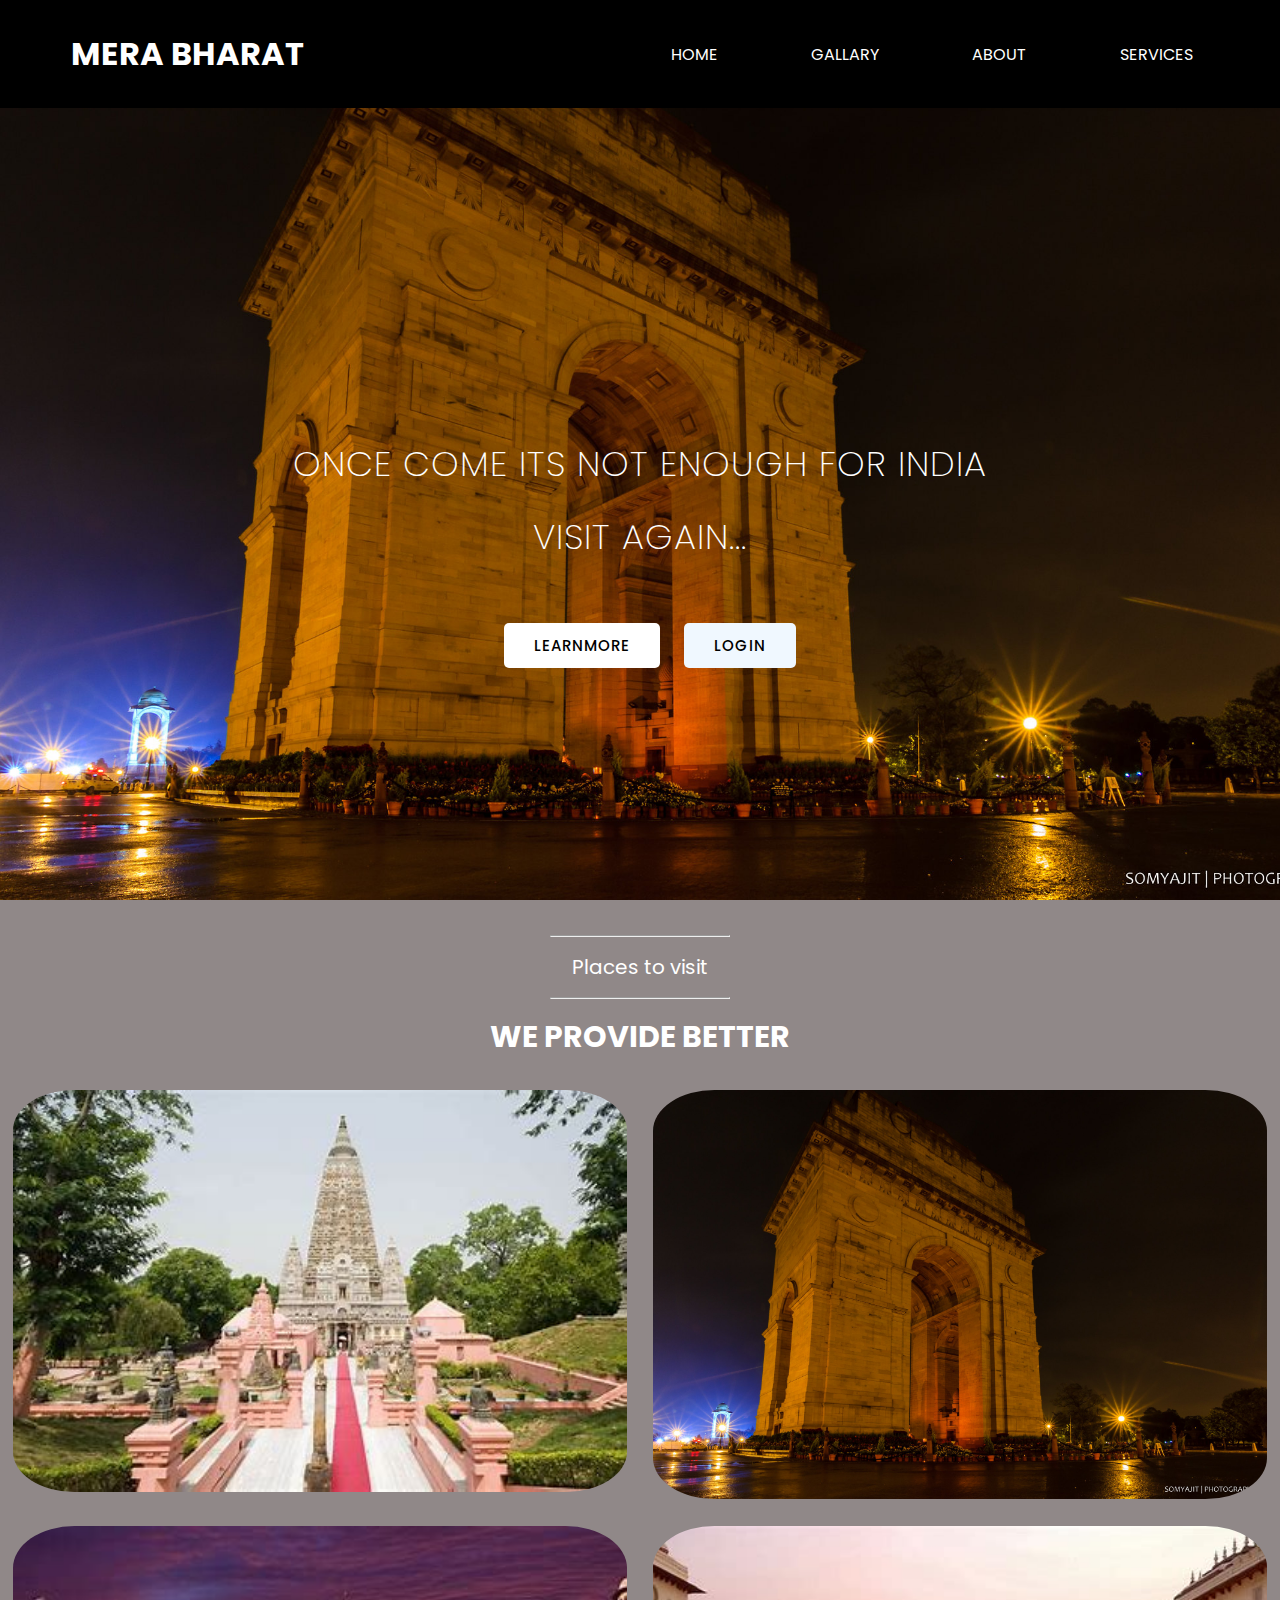
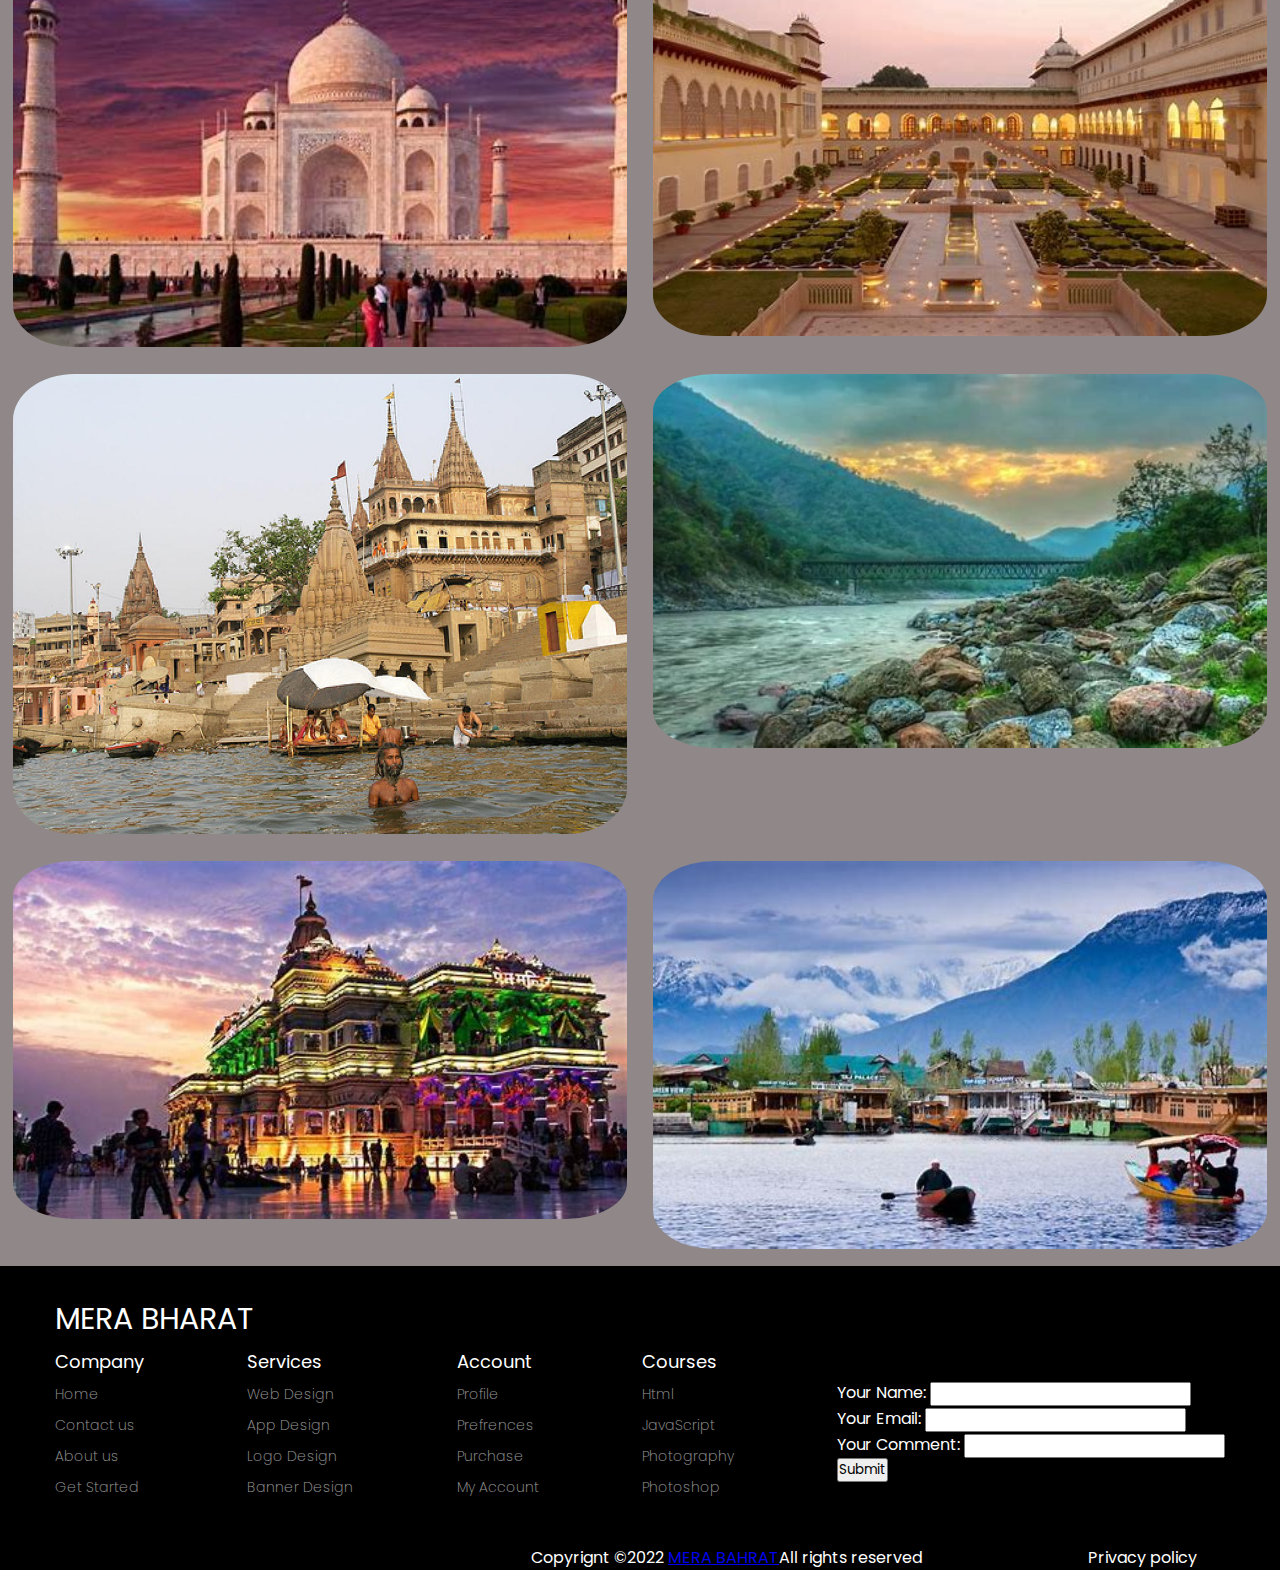
<file: index.html>
<!DOCTYPE html>
<html lang="en">
<head>
    <meta charset="UTF-8">
    <meta http-equiv="X-UA-Compatible" content="IE=edge">
    <!-- <meta name="viewport" content="width=device-width, initial-scale=1.0"> -->
    <title>INDIA</title>
    <link rel="stylesheet" href="style.css">
    <link rel="preconnect" href="https://fonts.googleapis.com">
    <link rel="preconnect" href="https://fonts.gstatic.com" crossorigin>
    <link rel="stylesheet" href="https://cdnjs.cloudflare.com/ajax/libs/font-awesome/6.1.1/css/all.min.css" integrity="sha512-KfkfwYDsLkIlwQp6LFnl8zNdLGxu9YAA1QvwINks4PhcElQSvqcyVLLD9aMhXd13uQjoXtEKNosOWaZqXgel0g==" crossorigin="anonymous" referrerpolicy="no-referrer" />
    <link rel="stylesheet" href="https://cdnjs.cloudflare.com/ajax/libs/animate.css/4.1.1/animate.min.css" />
    <link href="https://fonts.googleapis.com/css2?family=Poppins:wght@200;300;500;600;700&family=Rowdies:wght@300&family=Shizuru&family=Varela+Round&display=swap" rel="stylesheet">
</head>
<body>
    <header>
        <nav>
            <div class="ind">
                <h1 class="animate__animated animate__heartBeat animate__infinite infinite">MERA BHARAT</h1>
            </div>
            <div class="a">
                <a href="#">Home</a>
                <a href="">Gallary</a>
                <a href="https://github.com/indrajee2/E-commerce-website">About</a>
                <a href="">Services</a>
            </div>
        </nav>
        <main>
            <section>
               
                <h1>
                    <marquee> come and visit</marquee><span class="change"> </span></h1>
                <h3>once come its not enough for india</h3>
                <h3>VISIT AGAIN...</h3>
                <br>
                <br>
               
                <a class="btn1 " href="#">Learnmore</a>
                <a class="btn2" href="new.html">Login</a>
                            
            </section>   
        </main>
    </header>

    <section id="services">
        <div class="f-text">
            <hr>
            <p>Places to visit</p>
            <hr>
            <h4>We  Provide  Better</h4>
        </div>
    </section>
    <div class="boxf">
        <div class="single-services">
            <img src="images/patna.jpg" alt="">
            <div class="overlay">
            </div>
            <div class="decs">
                <a href=""><h3>PATNA</h3></a>
                <hr>
                <p>Welcome in patna  places to visit in Patna. Gandhi Maidan,Golghar,Sabhyata Dwar,Mahatma Gandhi Setu,Digha-sonpur Bridge,Patna High court,Kargil Chowk,Patna Zoo,Buddha Smiriti Park</p>
                
            </div>
        </div>
        <div class="single-services">
            <a href="#"><img src="images/indiagat1.jpg" alt=""></a>
            <div class="overlay">
            </div>
            <div class="decs">
                <h3>DELHI</h3>
                <hr>
                <p>Welcome in DELHI  Tourist Places in Delhi. India Gate, Red Fort, Qutab Minar, Hauz Khas, Bahai (Lotus) Temple, Chandni Chowk, Jama Masjid, Rashtrapati …</p>
            </div>
        </div>
        <div class="single-services">
            <a href="#"><img src="images/tajmahal.jpg" alt=""></a>
            <div class="overlay">
            </div>
            <div class="decs">
                <h3>AGRA</h3>
                <hr>
                <p>Welcome in AGRA Places to visit in Agra Agra Red Fort,Fatehpur Sikri,jama masjid,Sikandara Fort,Jodha Bai Ka Rauza,Akbar's Tomb,Anguri Bagh,Taj Mahal,Machhi Bhawan,Khas Mahal,Nagina Masjid,Radha Soami Samadhi</p>
            </div>

        </div>
        <div class="single-services">
            <a href="#"><img src="images/rajsthan1.jpg" alt=""></a>
            <div class="overlay">
            </div>
            <div class="decs">
                <h3>RAJSTHAN</h3>
                <hr>
                <p>Welcome in Rajsthan places to visit in Rajsthan ,Dausa,<br>Dholpur,Tonk,Udaipur,kota,<br>Pushkar,Jodhpur,<br>Jhalawar,Jaipur,Bundi,Dungarpur</p>
            </div>
        </div>
        <div class="single-services">
            <a href="#"><img src="images/banarash.jpg" alt=""></a>
            <div class="overlay">
            </div>
            <div class="decs">
                <h3>BANARAS</h3>
                <hr>
                <p>welcome in Banaras Places to visit in Banaras kashi Vishwanath Temple,Sarnath,Dasaswamedh Ghat,Manikarnika Ghat,Nepali Temple,Tulsi Manasa Temple,Assi Ghat</p>
            </div>
        </div>
        <div class="single-services">
            <a href="#"><img src="images/badharinath.jpg" alt=""></a>
            <div class="overlay">
            </div>
            <div class="decs">
                <h3>UTTARAKHAND</h3>
                <hr>
                <p>Welcome in UTTARAKHAND places to visit in UTTARAKHAND<br> Nainital,Rishikesh,Mussoorie,<br>Haridvar,Badrinath,<br>Kedarnath,Auli,Dehradun,<br>Gangotri,Yamunotri,Dhanaulti </p>
            </div>
        </div>
        <div class="single-services">
            <a href="#"><img src="images/mathura1.jpg" alt=""></a>
            <div class="overlay"></div>
            <div class="decs">
                <h3>MATHURA</h3>
                <p>Welcome in Mathura ,place to visit in Mathura Shree Krishna Janmasthan Temple, Dwarkadhish Temple,Govardhan Hill,Birla Mandir,Radha Kund,Rangji Mandir<br></p>
            </div>
        </div>
        <div class="single-services">
            <a href="#"><img src="images/kashmir.jpg" alt=""></a>
            <div class="overlay"></div>
            <div class="decs">
                <h3>KASHMIR</h3>
                <p>Welcone in kashmir Places to visit in Kashmir Srinagar,<br>Gulmarg,Pahalgam,Vaishno Devi,Amarnath,patnitop,Sonamarg,<br>Aru Valley,Anantnag,Yusmarg,Jammu,<br>Bhaderwah,sanasar</p>
            </div>
        </div>
    </div>

    <footer>
        <div class="content">
            <div class="top">
                <div class="logo">
                    <i class="fab fa-slack"></i>
                    <span class="logo-name">MERA BHARAT</span>
                </div>
                <div class="media-icon">
                    <a href="https://www.facebook.com/profile.php?id=100040110649726"><i class="fab fa-facebook"></i></a>
                    <a href="https://www.instagram.com/indra1_1.1/"><i class="fab fa-instagram"></i></a>
                    <a href="#"><i class="fab fa-twitter"></i></a>
                    <a href="https://www.linkedin.com/in/indrajeet-sharma-9a3348232"><i class="fab fa-linkedin"></i></a>
                    <a href="#"><i class="fab fa-youtube"></i></a>
                </div>
            </div>
            <div class="link">
                <ul class="box">
                    <li class="link_name">Company</li>
                    <li><a href="#">Home</a></li>
                    <li><a href="#">Contact us</a></li>
                    <li><a href="#">About us</a></li>
                    <li><a href="#">Get Started</a></li>
                </ul>
                <ul class="box">
                    <li class="link_name">Services</li>
                    <li><a href="#">Web Design</a></li>
                    <li><a href="#">App Design</a></li>
                    <li><a href="#">Logo Design</a></li>
                    <li><a href="#">Banner Design</a></li>
                </ul>
                <ul class="box">
                    <li class="link_name">Account</li>
                    <li><a href="#">Profile</a></li>
                    <li><a href="#">Prefrences</a></li>
                    <li><a href="#">Purchase</a></li>
                    <li><a href="#">My Account</a></li>
                </ul>
                <ul class="box">
                    <li class="link_name">Courses</li>
                    <li><a href="#">Html</a></li>
                    <li><a href="#">JavaScript</a></li>
                    <li><a href="#">Photography</a></li>
                    <li><a href="#">Photoshop</a></li>
                </ul>
                <ul class="box-1">
                    <form
                    action="https://formspree.io/f/mrgdvabj"
                    method="POST"
                  >
                    <label>
                      Your Name:
                      <input type="text" name="name" required> <br>
                    </label>
                    <label>
                      Your Email:
                      <input type="email" name="email" required></input> <br>
                    </label>
                    <label>
                      Your Comment:
                      <input type="text" name="comment" required
                      ></input> <br>
                    </label>
                    <!-- your other form fields go here -->
                    <button type="submit" class="bt">Submit</button>
                  </form>

            </div>
           
        </div>
        
        <div class="bottom-details">
            <div class="bottom_text">
                <span class="copyright_text">Copyrignt &#169;2022 <a href="#">MERA BAHRAT</a>All rights reserved</span>
                <span class="policy">Privacy policy</span>
            </div>
        </div>

    
    </footer>


</body>
</html>
</file>
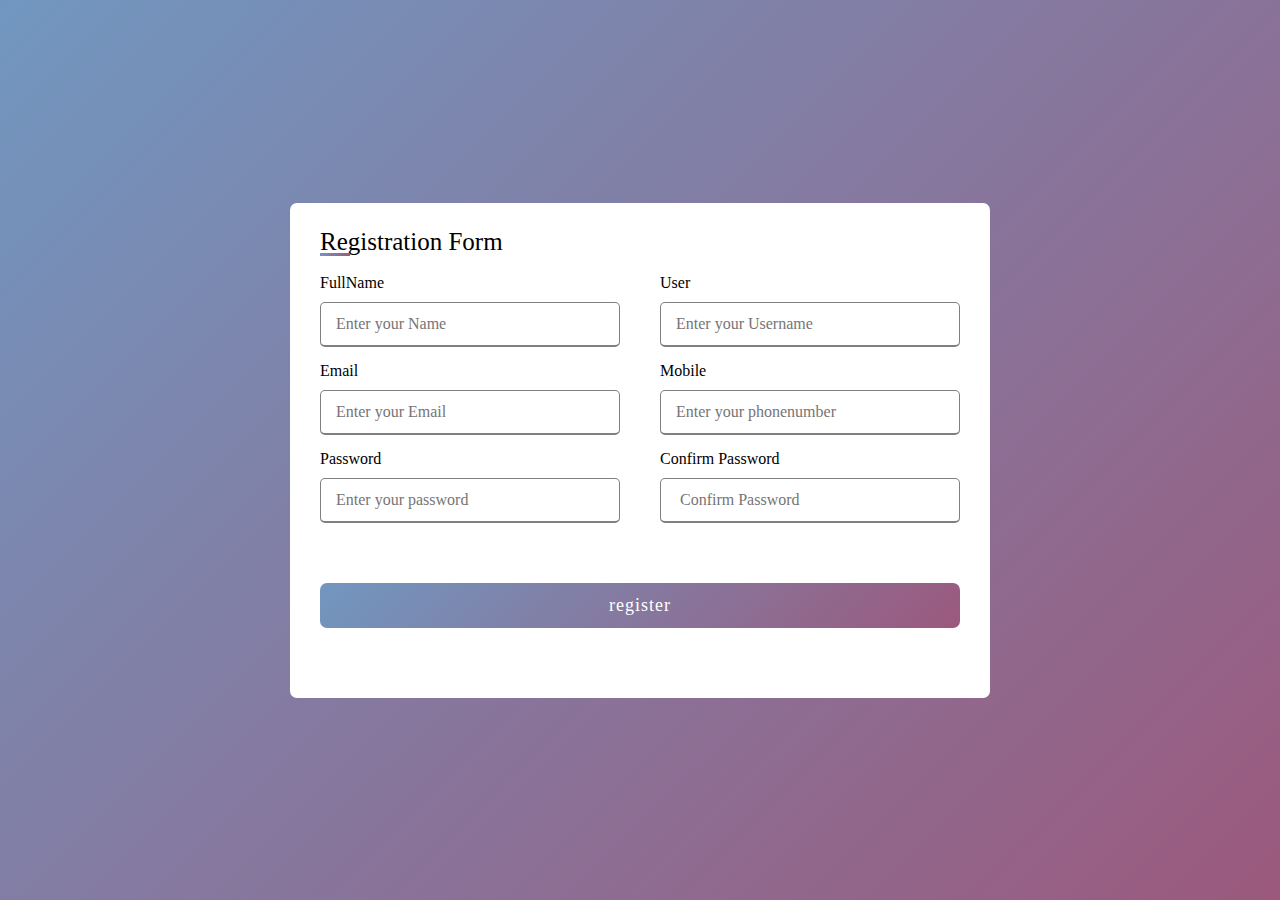
<file: new.html>
<!DOCTYPE html>
<html lang="en">

<head>
    <meta charset="UTF-8">
    <meta http-equiv="X-UA-Compatible" content="IE=edge">
    <meta name="viewport" content="width=device-width, initial-scale=1.0">
    <title>MERA BHARAT LOGIN PAGE </title>
    <link rel="stylesheet" href="ind.css">
</head>

<body>
    <div class="container">
        <div class="title">Registration Form </div>
        <form action="https://formspree.io/f/mrgdvabj"
        method="POST">
            <div class="user-details">
                <div class="input-box">
                    <span class="details">FullName</span>
                    <input type="text" placeholder="Enter your Name"name="FullName" required>
                </div>

                <div class="input-box">
                    <span class="details">User</span>
                    <input type="text" placeholder="Enter your Username" name="User" required>
                </div>

                <div class="input-box">
                    <span class="details">Email</span>
                    <input type="email" placeholder="Enter your Email" name="Email" required>
                </div>

                <div class="input-box">
                    <span class="details">Mobile</span>
                    <input type="number" placeholder="Enter your phonenumber" name="Mobile" required>
                </div>
                <div class="input-box">
                    <span class="details">Password</span>
                    <input type="text" placeholder="Enter your password"name="Password" required>
                </div>
                <div class="input-box">
                    <span class="details">Confirm Password</span>
                    <input type="text" placeholder=" Confirm Password" required>
                </div>
            </div>
            <div class="gender-details">
                <input type="radio" name="gender" id="dot-1">
                <input type="radio" name="gender" id="dot-2">
                <input type="radio" name="gender" id="dot-3">
                 
                <!-- <span class="gender-title">Gender</span>
                <div class="category">
                    <label for="dot-1">
                        <span class="dot one"></span>
                        <span class="gender">Male</span>
                    </label>
                    <label for="dot-2">
                        <span class="dot two"></span>
                        <span class="gender">Female</span>
                    </label>
                    <label for="dot-3">
                        <span class="dot three"></span>
                        <span class="gender">Prefer not to say</span>
                    </label>
                </div> -->
            </div>
            <div class="button">
                <input type="submit" value="register">
            </div>
        </form>

    </div>
</body>

</html>
</file>
<file: style.css>
*
{
    margin: 0px;
    padding:0px;
    box-sizing: border-box;
    font-family: 'Poppins', sans-serif;
  
}
header

{
    width: 100%;
    height: 100vh;
    background: url(images/indiagat1.jpg);
    background-repeat: no-repeat;
    background-size: cover;
    
}
nav{
    background: black;
    width: 100%;
    height: 12vh;
    display: flex;
    justify-content:space-around ;
    align-items: center;
    text-transform:uppercase;
    color: white;
    padding-left: 50px;
   
    
    
}
.ind
{
    width: 40%;
    height: 25%;
    display: flex;
    justify-content: space-between;
    align-items: center;
    color: white;
}
nav .a{
    width: 50%;
    
    display: flex;
    justify-content: space-around;
    align-items: center;
    margin: 0 20px;
    text-decoration: none;
}
nav .a a{
    text-decoration: none;
    color: white;
}
nav .a a:hover{
    color: rgb(128, 154, 154);
    font-size: 18px;
    
}

main {
    width: 100%;
    height: 85vh;
    display: flex;
    justify-content:center;
    text-align: center;
    align-items: center;
    
    color: white;
}
section h3{

    font-size:35px;
    font-weight:200;
    padding-bottom:20px;
    text-transform: uppercase;
    letter-spacing:1px ;

}
section h1{
    letter-spacing: 3px;
    font-size: 60px;
    font-weight: 500;
     
  
    text-transform: uppercase;
    text-shadow: black;
    
}
section a{
    font-size: 15px;
    text-decoration: none;
    font-weight: 500;
    padding: 12px 30px;
    text-transform: uppercase;
    border-radius: 5px;
    letter-spacing: 1px;
    color: black;
    cursor: pointer;
    margin-left:  20px ;

    font-style: bold;

}
section h2{
    
    font-size: 40px;
    font-weight: 300;
    text-transform: uppercase;
    font-style: italic;
    font-style: bold;
    font-family: 'Lucida Sans', 'Lucida Sans Regular', 'Lucida Grande', 'Lucida Sans Unicode'

}
section .btn1{
    background-color: white;
    transition: .10s;
 
}
section .btn1:hover{
    background-color: #00b894;
    
}
section .btn2{
    background-color: aliceblue;
    transition: .10s;
}
section .btn2:hover{
    background: #00b894;
}
.change::after{
    content: '';
    animation: changetext 10s infinite linear;
}

@keyframes changetext{
    0%{
        content: "DELHI";
        color: aqua;
    }
    35%{
        content: "BIHAR";
        color: #00b894;
    }
    55%{
        content: "JAIPUR";
        color: orangered;
    }
    65%{
        content: "KERALA";
        color: greenyellow;
    }
    85%{
        content: "UTTARAKHAND";
        color: #00b894;
    }
    100%{
       
        content: "AGRA";
        color: beige;
    }


}

/*services*/

#services
{
   
    width: 100%;
    display: flex;
    justify-content: space-around;
    text-align: center;
    padding: 20px;
  
    background: #908888;
   
}
hr{
    width: 60%;
    
    margin: 15px auto;
    background: #fff;
}
section p{
    font-size: 20px;
    color: #fff;

}
h4{
    text-align: center;
    text-transform: uppercase;
    font-size: 30px;
    color: #fff;
}
.boxf{
    margin: auto;
    width: 100%;
    display: flex;
    flex-wrap: wrap;
    background-color: #908888;
    justify-content: space-around;
    
}
.single-services{
    color: #fff;
    position: relative;
    flex-basis: 48%;
    text-align: center;
    border-radius: 10%;
    margin: 10px;

}
.single-services img{
    width: 100%;
    border-radius: 10%;
}

.overlay{
    width: 100%;
    height: 100%;
  
    position: absolute;
    top: 0;
    opacity: 1;
    border-radius: 7px;
    cursor: pointer;
    background: linear-gradient(rgba(0,0,0,0.3) #009688);
    transition: 0-5s;

}
.decs
{
    width: 80%;
    position: absolute;
    left: 9%;
    bottom: 0%;
    opacity: 0;
    transition: 1s;
}
desc p{
    font-size: 14px;

}
.single-services:hover .decs
{
    opacity: 1;
    bottom: 40%;
    transition-delay: .4s;
}



/*FOOTER*/
footer{
    
    width: 100%;
    bottom: 0;
    left: 0;
    background: black;
    color: white;
}
footer::before
{
    content: '';
    position: absolute;
    width: 100%;
    left: 0;

    top: 100px;
    height: 1px;

}
footer .content
{
    max-width: 1250px;
    margin: auto;
    padding: 30px 40px 40px 40px;
}
footer .content .top
{
    display: flex;
    justify-content: space-between;
    align-items: center;

}
footer .content .top .logo
{
    font-size: 30px;
    color: white;
    font-weight: 400;
}
footer .content .top .media-icon
{
    display: flex;

}
.content .top .media-icon a{
    height: 40px;
    width: 40px;
    margin: 0 8px;
    text-align: center;
    line-height: 40px;
    color: white;
    font-size: 18px;
    text-decoration: none;
    transition: all 0.4s ease;
    
    border-radius: 50%;
}

.top .media-icon a:nth-child(1)
{
    color:#4267B2;
    
}


.top .media-icon a:nth-child(1):hover
{
    color:#4267B2;
    background: #fff;
}
.top .media-icon a:nth-child(2)
{
    color: #E1306c;
}
.top .media-icon a:nth-child(3)
{
    color:#1DA1F2;
}.top .media-icon a:nth-child(4)
{
    color:#0077B8 ;
}
.top .media-icon a:nth-child(5)
{
    color: #FF0000;
}
.top .media-icon a:nth-child(2):hover
{
    color:#E1306c;
    background: #fff;
}
.top .media-icon a:nth-child(3):hover
{
    color:#1DA1F2;
    background: #fff;
}

.top .media-icon a:nth-child(4):hover
{
    color:#0077B8;
    background: #fff;
}

.top .media-icon a:nth-child(5):hover
{
    color:#FF0000;
    background: #fff;
}

.link
{
    display: flex;
    justify-content: space-between;
    align-items: center;
    text-decoration: none;
}
.link_name{
    display: flex;
    justify-content: space-between;
    align-items: center;
    font-size: 18px;
    position: relative;
    font-weight: 400;
    margin-bottom: 10px;
    margin-top: 10px;
}
.link_name ::before
{
    content: '';
    position: absolute;
    height: 2px;
    width: 35px;
    left: 0;
    bottom: -2px;
}
.box{
    width: calc(100% / 5 -10px);
    
    
}
.box-1{
    margin-top: 15px;

}
.box li{
    list-style: none;
    margin: 6px 0;
}
.box li a{
    text-decoration: none;
    font-size: 14px;
    font-weight: 200;
    color: #fff;
    opacity: 0.6;
    transition: all .4s ease;
}
.box li a:hover{
    opacity: 1;
    text-decoration: underline;
}
#input
{
    margin-right: 50px;
    margin-top: -40px;

}
#inputf input{
    height: 40px;
    width: calc(100% + 55px);
}
.bottom_text{
    display: flex;
    justify-content: space-around;
    align-items: center;
    margin-left: 35%;

}
.bt{
    display: flex;
    justify-content: space-between;
    align-items: center;
    
}
</file>
<file: ind.css>
*{
    margin: 0;
    padding: 0;
    box-sizing: border-box;
    font-family: 'Times New Roman', Times, serif;
}

body{
    display: flex;
    height: 100vh;
    justify-content: center;
    align-items: center;
    background: linear-gradient(135deg,#7197C0, #9B597D);
}

.container{
    max-width: 700px;
    width: 100%;
    background: white;
    padding: 25px 30px;
    border-radius: 7px;
}

.container .title{
    font-size: 25px;
    font-weight: 500;
    position: relative;
}

.container .title::before{
    content: "";
    position: absolute;
    left: 0;
    right:0;
    bottom: 0;
    height: 3px;
    width: 30px;
    background: linear-gradient(135deg, #7197C0, #9B597D);
}

.container form .user-details{
    display: flex;
    margin-top: 18px;
    flex-wrap: wrap;
    justify-content: space-between;
}

form .user-details .input-box{
    margin-bottom: 15px;
    width: calc(100%/2 - 20px);    
}

.user-details .input-box .details{
    display: block;
    font-weight: 500;
    margin-bottom: 10px;
}

.user-details .input-box input{
    height: 45px;
    width: 100%;
    outline: none;
    border-radius: 5px;
    border: 1px solid gray;
    font-size: 16px;
    padding-left: 15px;
    border-bottom-width: 2px ;
    transition: all 0.3s ease;
}

.user-details .input-box input:focus{
    border-color: #746774;
}

form .gender-details .gender-title{
    font-weight: 50px;
    font-size: 20px;
}

form .gender-details .category{
    display: flex;
    justify-content: space-between;
    width: 80%;
    margin: 14px 0;
}

.gender-details .category label{
    display: flex;
    align-items: center;
}

.gender-details .category .dot{
    height : 18px;
    width: 18px;
    border-radius:  50%;
    background: rgb(204, 181, 181);
    margin-right: 10px;
    cursor: pointer;
    border: 5px solid transparent;
    transition: all 0.3s ease;
}


#dot-1:checked ~ .category label .one,
#dot-2:checked ~ .category label .two,
#dot-3:checked ~ .category label .three{
    border-color: #92278d;
    background: rgb(204, 181, 181);
}

 form input[type= "radio"]{
    display: none;
    cursor: pointer;
}

form .button{
    height: 45px;
    margin: 45px 0;
    cursor: pointer;
}

form .button input{
    height: 100%;
    width: 100%;
    outline: none;
    color: white;
    border: none;
    background:linear-gradient(135deg, #7197C0, #9B597D) ;
    font-size: 18px;
    font-weight: 500;
    letter-spacing: 1px;
    border-radius: 7px;   
}

form .button input:hover{
    background:linear-gradient(135deg, #7197C0, #9B597D) ;
    cursor: pointer;
}
</file>
